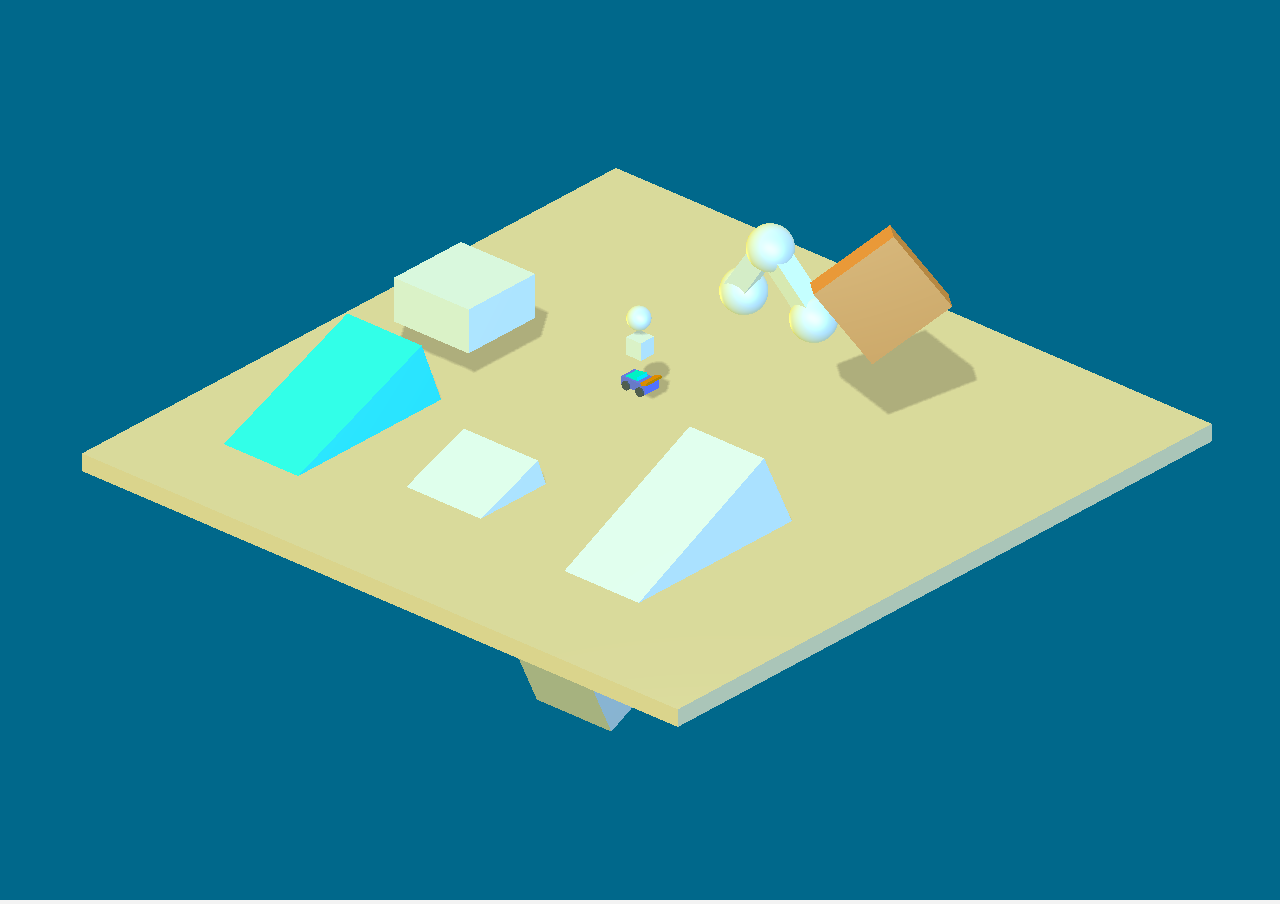
<file: micromaniacs/index.html>
<!DOCTYPE html>
<html>
    <head>
        <title>Micro Maniacs</title>
        <link rel="stylesheet" type="text/css" href="css/normalize.css">
       	<link rel="stylesheet" type="text/css" href="css/main.css">
       	<script src="https://cdn.socket.io/socket.io-1.2.1.js"></script>

		<!-- REQUIRE  -->
        <script data-main="js/main" src="js/libs/require.js"></script>
    </head>
    <body>
    </body>
</html>
</file>
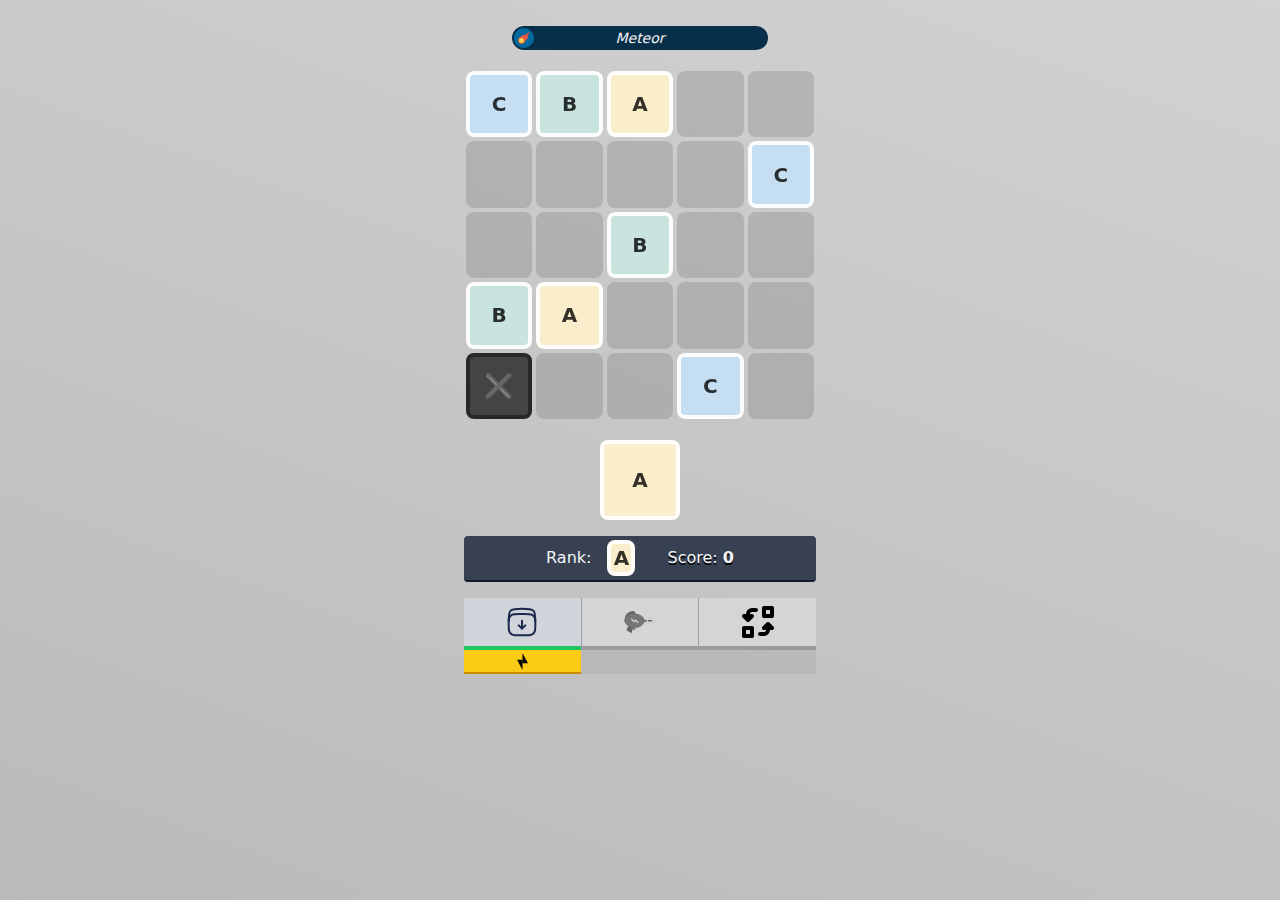
<file: spellbook/index.html>
<!DOCTYPE html>
<html lang="en" translate="no">

<head>
  <meta charset="utf-8" />
  <meta name="google" content="notranslate" />
  <meta name="robots" content="noindex" />
  <meta name="viewport" content="width=device-width, initial-scale=1.0, maximum-scale=1.0, user-scalable=0" />
  <meta name="theme-color" content="#000000" />
  <link rel="shortcut icon" type="image/ico" href="/spellbook/assets/favicon-0e726a38.ico" />
  <title>Solid App</title>
  <script type="module" crossorigin src="/spellbook/assets/index-61759c18.js"></script>
  <link rel="stylesheet" href="/spellbook/assets/index-6fff2784.css">
</head>

<body>
  <noscript>You need to enable JavaScript to run this app.</noscript>
  <div id="root"></div>
  
</body>

</html>
</file>
<file: micromaniacs/css/main.css>
body {
	overflow: hidden;
	border: none;
	width:100%;
	height:100%;
	background-color:#f3f3f3;
}

 canvas { width: 100%; height: 100% }
</file>
<file: spellbook/assets/index-6fff2784.css>
*,:before,:after{box-sizing:border-box;border-width:0;border-style:solid;border-color:#e5e7eb}:before,:after{--tw-content: ""}html{line-height:1.5;-webkit-text-size-adjust:100%;-moz-tab-size:4;-o-tab-size:4;tab-size:4;font-family:ui-sans-serif,system-ui,-apple-system,BlinkMacSystemFont,Segoe UI,Roboto,Helvetica Neue,Arial,Noto Sans,sans-serif,"Apple Color Emoji","Segoe UI Emoji",Segoe UI Symbol,"Noto Color Emoji";font-feature-settings:normal;font-variation-settings:normal}body{margin:0;line-height:inherit}hr{height:0;color:inherit;border-top-width:1px}abbr:where([title]){-webkit-text-decoration:underline dotted;text-decoration:underline dotted}h1,h2,h3,h4,h5,h6{font-size:inherit;font-weight:inherit}a{color:inherit;text-decoration:inherit}b,strong{font-weight:bolder}code,kbd,samp,pre{font-family:ui-monospace,SFMono-Regular,Menlo,Monaco,Consolas,Liberation Mono,Courier New,monospace;font-size:1em}small{font-size:80%}sub,sup{font-size:75%;line-height:0;position:relative;vertical-align:baseline}sub{bottom:-.25em}sup{top:-.5em}table{text-indent:0;border-color:inherit;border-collapse:collapse}button,input,optgroup,select,textarea{font-family:inherit;font-feature-settings:inherit;font-variation-settings:inherit;font-size:100%;font-weight:inherit;line-height:inherit;color:inherit;margin:0;padding:0}button,select{text-transform:none}button,[type=button],[type=reset],[type=submit]{-webkit-appearance:button;background-color:transparent;background-image:none}:-moz-focusring{outline:auto}:-moz-ui-invalid{box-shadow:none}progress{vertical-align:baseline}::-webkit-inner-spin-button,::-webkit-outer-spin-button{height:auto}[type=search]{-webkit-appearance:textfield;outline-offset:-2px}::-webkit-search-decoration{-webkit-appearance:none}::-webkit-file-upload-button{-webkit-appearance:button;font:inherit}summary{display:list-item}blockquote,dl,dd,h1,h2,h3,h4,h5,h6,hr,figure,p,pre{margin:0}fieldset{margin:0;padding:0}legend{padding:0}ol,ul,menu{list-style:none;margin:0;padding:0}dialog{padding:0}textarea{resize:vertical}input::-moz-placeholder,textarea::-moz-placeholder{opacity:1;color:#9ca3af}input::placeholder,textarea::placeholder{opacity:1;color:#9ca3af}button,[role=button]{cursor:pointer}:disabled{cursor:default}img,svg,video,canvas,audio,iframe,embed,object{display:block;vertical-align:middle}img,video{max-width:100%;height:auto}[hidden]{display:none}*,:before,:after{--tw-border-spacing-x: 0;--tw-border-spacing-y: 0;--tw-translate-x: 0;--tw-translate-y: 0;--tw-rotate: 0;--tw-skew-x: 0;--tw-skew-y: 0;--tw-scale-x: 1;--tw-scale-y: 1;--tw-pan-x: ;--tw-pan-y: ;--tw-pinch-zoom: ;--tw-scroll-snap-strictness: proximity;--tw-gradient-from-position: ;--tw-gradient-via-position: ;--tw-gradient-to-position: ;--tw-ordinal: ;--tw-slashed-zero: ;--tw-numeric-figure: ;--tw-numeric-spacing: ;--tw-numeric-fraction: ;--tw-ring-inset: ;--tw-ring-offset-width: 0px;--tw-ring-offset-color: #fff;--tw-ring-color: rgb(59 130 246 / .5);--tw-ring-offset-shadow: 0 0 #0000;--tw-ring-shadow: 0 0 #0000;--tw-shadow: 0 0 #0000;--tw-shadow-colored: 0 0 #0000;--tw-blur: ;--tw-brightness: ;--tw-contrast: ;--tw-grayscale: ;--tw-hue-rotate: ;--tw-invert: ;--tw-saturate: ;--tw-sepia: ;--tw-drop-shadow: ;--tw-backdrop-blur: ;--tw-backdrop-brightness: ;--tw-backdrop-contrast: ;--tw-backdrop-grayscale: ;--tw-backdrop-hue-rotate: ;--tw-backdrop-invert: ;--tw-backdrop-opacity: ;--tw-backdrop-saturate: ;--tw-backdrop-sepia: }::backdrop{--tw-border-spacing-x: 0;--tw-border-spacing-y: 0;--tw-translate-x: 0;--tw-translate-y: 0;--tw-rotate: 0;--tw-skew-x: 0;--tw-skew-y: 0;--tw-scale-x: 1;--tw-scale-y: 1;--tw-pan-x: ;--tw-pan-y: ;--tw-pinch-zoom: ;--tw-scroll-snap-strictness: proximity;--tw-gradient-from-position: ;--tw-gradient-via-position: ;--tw-gradient-to-position: ;--tw-ordinal: ;--tw-slashed-zero: ;--tw-numeric-figure: ;--tw-numeric-spacing: ;--tw-numeric-fraction: ;--tw-ring-inset: ;--tw-ring-offset-width: 0px;--tw-ring-offset-color: #fff;--tw-ring-color: rgb(59 130 246 / .5);--tw-ring-offset-shadow: 0 0 #0000;--tw-ring-shadow: 0 0 #0000;--tw-shadow: 0 0 #0000;--tw-shadow-colored: 0 0 #0000;--tw-blur: ;--tw-brightness: ;--tw-contrast: ;--tw-grayscale: ;--tw-hue-rotate: ;--tw-invert: ;--tw-saturate: ;--tw-sepia: ;--tw-drop-shadow: ;--tw-backdrop-blur: ;--tw-backdrop-brightness: ;--tw-backdrop-contrast: ;--tw-backdrop-grayscale: ;--tw-backdrop-hue-rotate: ;--tw-backdrop-invert: ;--tw-backdrop-opacity: ;--tw-backdrop-saturate: ;--tw-backdrop-sepia: }.container{width:100%}@media (min-width: 640px){.container{max-width:640px}}@media (min-width: 768px){.container{max-width:768px}}@media (min-width: 1024px){.container{max-width:1024px}}@media (min-width: 1280px){.container{max-width:1280px}}@media (min-width: 1536px){.container{max-width:1536px}}.cell{display:flex;aspect-ratio:1 / 1;cursor:pointer;-webkit-user-select:none;-moz-user-select:none;user-select:none;align-items:center;justify-content:center;border-radius:.5rem;border-width:4px;font-size:1.25rem;line-height:1.75rem;font-weight:700;color:#000c;transition-property:opacity;transition-timing-function:cubic-bezier(.4,0,.2,1);transition-duration:.15s}.pointer-events-none{pointer-events:none}.absolute{position:absolute}.relative{position:relative}.inset-0{inset:0}.bottom-0{bottom:0}.left-0{left:0}.top-0{top:0}.z-10{z-index:10}.m-\[2px\]{margin:2px}.m-auto{margin:auto}.mb-4{margin-bottom:1rem}.mr-auto{margin-right:auto}.flex{display:flex}.\!grid{display:grid!important}.grid{display:grid}.hidden{display:none}.aspect-square{aspect-ratio:1 / 1}.h-3\/4{height:75%}.h-6{height:1.5rem}.h-8{height:2rem}.h-full{height:100%}.max-h-\[700px\]{max-height:700px}.w-12{width:3rem}.w-20{width:5rem}.w-6{width:1.5rem}.w-64{width:16rem}.w-7{width:1.75rem}.w-8{width:2rem}.w-96{width:24rem}.w-full{width:100%}.max-w-full{max-width:100%}.flex-1{flex:1 1 0%}.translate-x-\[-50\%\]{--tw-translate-x: -50%;transform:translate(var(--tw-translate-x),var(--tw-translate-y)) rotate(var(--tw-rotate)) skew(var(--tw-skew-x)) skewY(var(--tw-skew-y)) scaleX(var(--tw-scale-x)) scaleY(var(--tw-scale-y))}.translate-y-\[-50\%\]{--tw-translate-y: -50%;transform:translate(var(--tw-translate-x),var(--tw-translate-y)) rotate(var(--tw-rotate)) skew(var(--tw-skew-x)) skewY(var(--tw-skew-y)) scaleX(var(--tw-scale-x)) scaleY(var(--tw-scale-y))}@keyframes wiggle{0%,to{opacity:.6;transform:rotate(-2deg)}50%{opacity:1;transform:rotate(2deg)}}.animate-wiggle{animation:wiggle 1s ease-in-out infinite}.cursor-pointer{cursor:pointer}.touch-none{touch-action:none}.select-none{-webkit-user-select:none;-moz-user-select:none;user-select:none}.grid-cols-1{grid-template-columns:repeat(1,minmax(0,1fr))}.grid-cols-10{grid-template-columns:repeat(10,minmax(0,1fr))}.grid-cols-11{grid-template-columns:repeat(11,minmax(0,1fr))}.grid-cols-12{grid-template-columns:repeat(12,minmax(0,1fr))}.grid-cols-2{grid-template-columns:repeat(2,minmax(0,1fr))}.grid-cols-3{grid-template-columns:repeat(3,minmax(0,1fr))}.grid-cols-4{grid-template-columns:repeat(4,minmax(0,1fr))}.grid-cols-5{grid-template-columns:repeat(5,minmax(0,1fr))}.grid-cols-6{grid-template-columns:repeat(6,minmax(0,1fr))}.grid-cols-7{grid-template-columns:repeat(7,minmax(0,1fr))}.grid-cols-8{grid-template-columns:repeat(8,minmax(0,1fr))}.grid-cols-9{grid-template-columns:repeat(9,minmax(0,1fr))}.grid-cols-none{grid-template-columns:none}.flex-col{flex-direction:column}.items-center{align-items:center}.justify-center{justify-content:center}.justify-around{justify-content:space-around}.justify-evenly{justify-content:space-evenly}.gap-0{gap:0px}.gap-2{gap:.5rem}.gap-4{gap:1rem}.gap-8{gap:2rem}.overflow-hidden{overflow:hidden}.rounded{border-radius:.25rem}.rounded-3xl{border-radius:1.5rem}.rounded-full{border-radius:9999px}.rounded-lg{border-radius:.5rem}.rounded-l{border-top-left-radius:.25rem;border-bottom-left-radius:.25rem}.rounded-r{border-top-right-radius:.25rem;border-bottom-right-radius:.25rem}.border-2{border-width:2px}.border-x{border-left-width:1px;border-right-width:1px}.border-b-2{border-bottom-width:2px}.border-b-4{border-bottom-width:4px}.border-sky-950{--tw-border-opacity: 1;border-color:rgb(8 47 73 / var(--tw-border-opacity))}.border-x-gray-400{--tw-border-opacity: 1;border-left-color:rgb(156 163 175 / var(--tw-border-opacity));border-right-color:rgb(156 163 175 / var(--tw-border-opacity))}.border-b-gray-900{--tw-border-opacity: 1;border-bottom-color:rgb(17 24 39 / var(--tw-border-opacity))}.border-b-green-500{--tw-border-opacity: 1;border-bottom-color:rgb(34 197 94 / var(--tw-border-opacity))}.border-b-yellow-600{--tw-border-opacity: 1;border-bottom-color:rgb(202 138 4 / var(--tw-border-opacity))}.bg-\[rgba\(0\,0\,0\,0\.05\)\]{background-color:#0000000d}.bg-\[rgba\(0\,0\,0\,0\.12\)\]{background-color:#0000001f}.bg-\[rgba\(255\,255\,255\,0\.5\)\]{background-color:#ffffff80}.bg-gray-300{--tw-bg-opacity: 1;background-color:rgb(209 213 219 / var(--tw-bg-opacity))}.bg-gray-700{--tw-bg-opacity: 1;background-color:rgb(55 65 81 / var(--tw-bg-opacity))}.bg-sky-500{--tw-bg-opacity: 1;background-color:rgb(14 165 233 / var(--tw-bg-opacity))}.bg-sky-700{--tw-bg-opacity: 1;background-color:rgb(3 105 161 / var(--tw-bg-opacity))}.bg-sky-950{--tw-bg-opacity: 1;background-color:rgb(8 47 73 / var(--tw-bg-opacity))}.bg-yellow-300{--tw-bg-opacity: 1;background-color:rgb(253 224 71 / var(--tw-bg-opacity))}.bg-yellow-400{--tw-bg-opacity: 1;background-color:rgb(250 204 21 / var(--tw-bg-opacity))}.p-1{padding:.25rem}.p-2{padding:.5rem}.p-4{padding:1rem}.px-2{padding-left:.5rem;padding-right:.5rem}.py-1{padding-top:.25rem;padding-bottom:.25rem}.text-2xl{font-size:1.5rem;line-height:2rem}.text-3xl{font-size:1.875rem;line-height:2.25rem}.text-sm{font-size:.875rem;line-height:1.25rem}.text-xl{font-size:1.25rem;line-height:1.75rem}.font-bold{font-weight:700}.capitalize{text-transform:capitalize}.italic{font-style:italic}.text-gray-100{--tw-text-opacity: 1;color:rgb(243 244 246 / var(--tw-text-opacity))}.text-gray-700{--tw-text-opacity: 1;color:rgb(55 65 81 / var(--tw-text-opacity))}.text-gray-800{--tw-text-opacity: 1;color:rgb(31 41 55 / var(--tw-text-opacity))}.opacity-0{opacity:0}.opacity-50{opacity:.5}.opacity-80{opacity:.8}.brightness-0{--tw-brightness: brightness(0);filter:var(--tw-blur) var(--tw-brightness) var(--tw-contrast) var(--tw-grayscale) var(--tw-hue-rotate) var(--tw-invert) var(--tw-saturate) var(--tw-sepia) var(--tw-drop-shadow)}.grayscale{--tw-grayscale: grayscale(100%);filter:var(--tw-blur) var(--tw-brightness) var(--tw-contrast) var(--tw-grayscale) var(--tw-hue-rotate) var(--tw-invert) var(--tw-saturate) var(--tw-sepia) var(--tw-drop-shadow)}.filter{filter:var(--tw-blur) var(--tw-brightness) var(--tw-contrast) var(--tw-grayscale) var(--tw-hue-rotate) var(--tw-invert) var(--tw-saturate) var(--tw-sepia) var(--tw-drop-shadow)}.transition-all{transition-property:all;transition-timing-function:cubic-bezier(.4,0,.2,1);transition-duration:.15s}.duration-1000{transition-duration:1s}.duration-500{transition-duration:.5s}.ease-in-out{transition-timing-function:cubic-bezier(.4,0,.2,1)}html,body,#root{height:100%}body{background:linear-gradient(200deg,#d2d2d2,#bababa)}.dot{position:absolute;border-radius:50%;pointer-events:none;filter:brightness(90%)}@font-face{font-family:Norse;src:url(/norse-font/Norse-KaWl.otf) format("opentype");font-weight:400;font-style:normal}@font-face{font-family:Norse;src:url(/norse-font/NorseBold-2Kge.otf) format("opentype");font-weight:700;font-style:normal}
</file>
